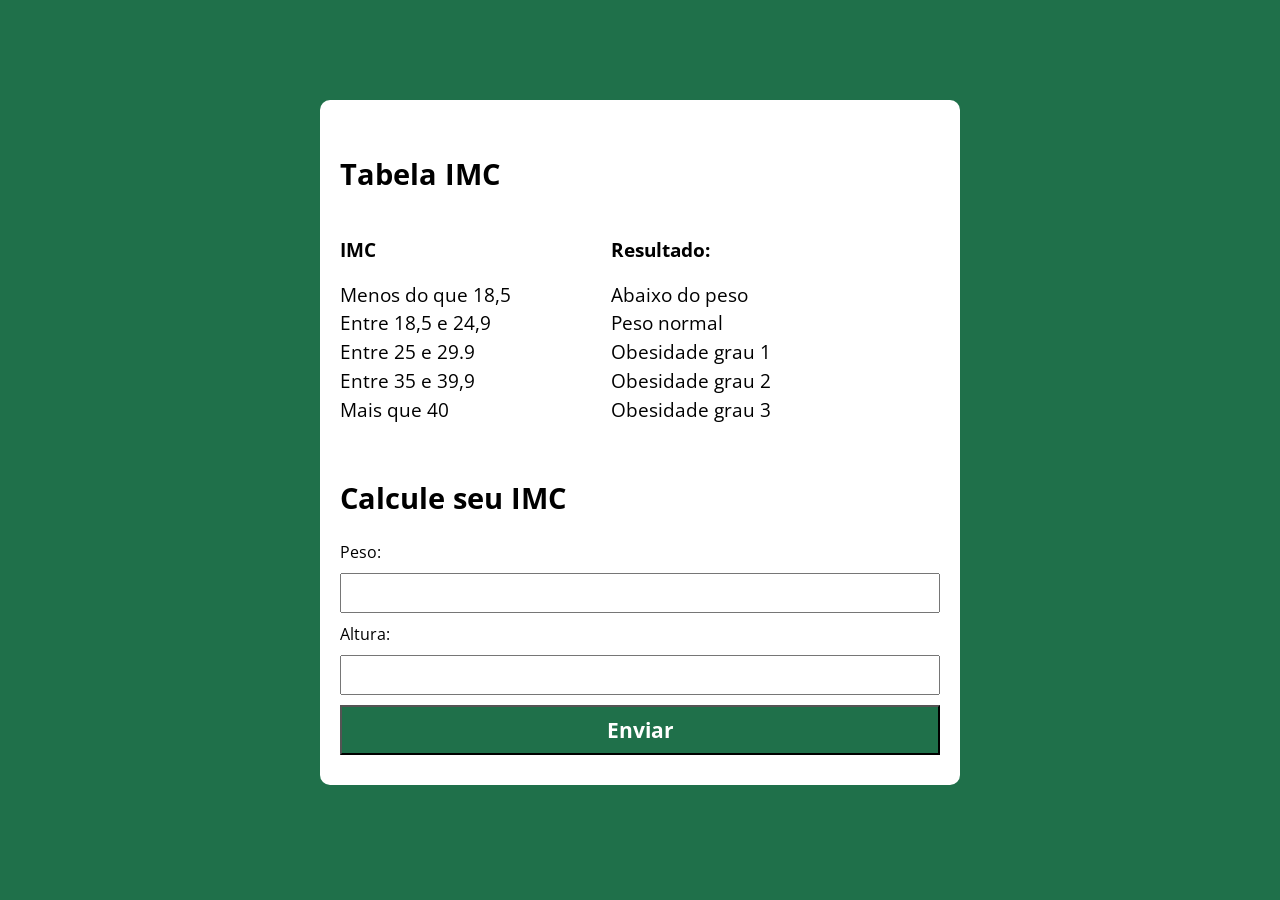
<file: index.html>
<!DOCTYPE html>
<html lang="pt-BR">
<head>
    <meta charset="UTF-8">
    <meta name="viewport" content="width=device-width, initial-scale=1.0">
    <title>Modelo</title>
    <link rel="stylesheet" href="./assets/css/style.css">
</head>
<body>
    <section class="container">
        <h1>Tabela IMC</h1>
        <section class="intro">
            <div>
                <ul>
                    <h2>IMC</h2>
                    <li>Menos do que 18,5</li>
                    <li>Entre 18,5 e 24,9</li>
                    <li>Entre 25 e 29.9</li>
                    <li>Entre 35 e 39,9</li>
                    <li>Mais que 40</li>
                </ul>
            </div>
            <div>
                <ul>
                    <h2>Resultado:</h2>
                    <li>Abaixo do peso</li>
                    <li>Peso normal</li>
                    <li>Obesidade grau 1</li>
                    <li>Obesidade grau 2</li>
                    <li>Obesidade grau 3</li>
                </ul>
            </div>
        </section>

        <h1>Calcule seu IMC</h1>

        <form action="" class="formulario" onsubmit="calcularImc(event)">
            <label for="input-peso">Peso:</label>
            <input type="number" name="input-peso" id="input-peso">

            <label for="input-altura">Altura:</label>
            <input type="number" name="input-altura" id="input-altura">

            <!-- <label for="input-teste-3">Label teste #3</label>
            <input type="text" id="input-teste-3">

            <label for="input-teste-4">Label teste #4</label>
            <input type="text" id="input-teste-4"> -->

            <button>Enviar</button>
        </form>
        <div class="resultado"></div>
    </section>

    <script src="./assets/js/main.js"></script>
</body>
</html>
</file>
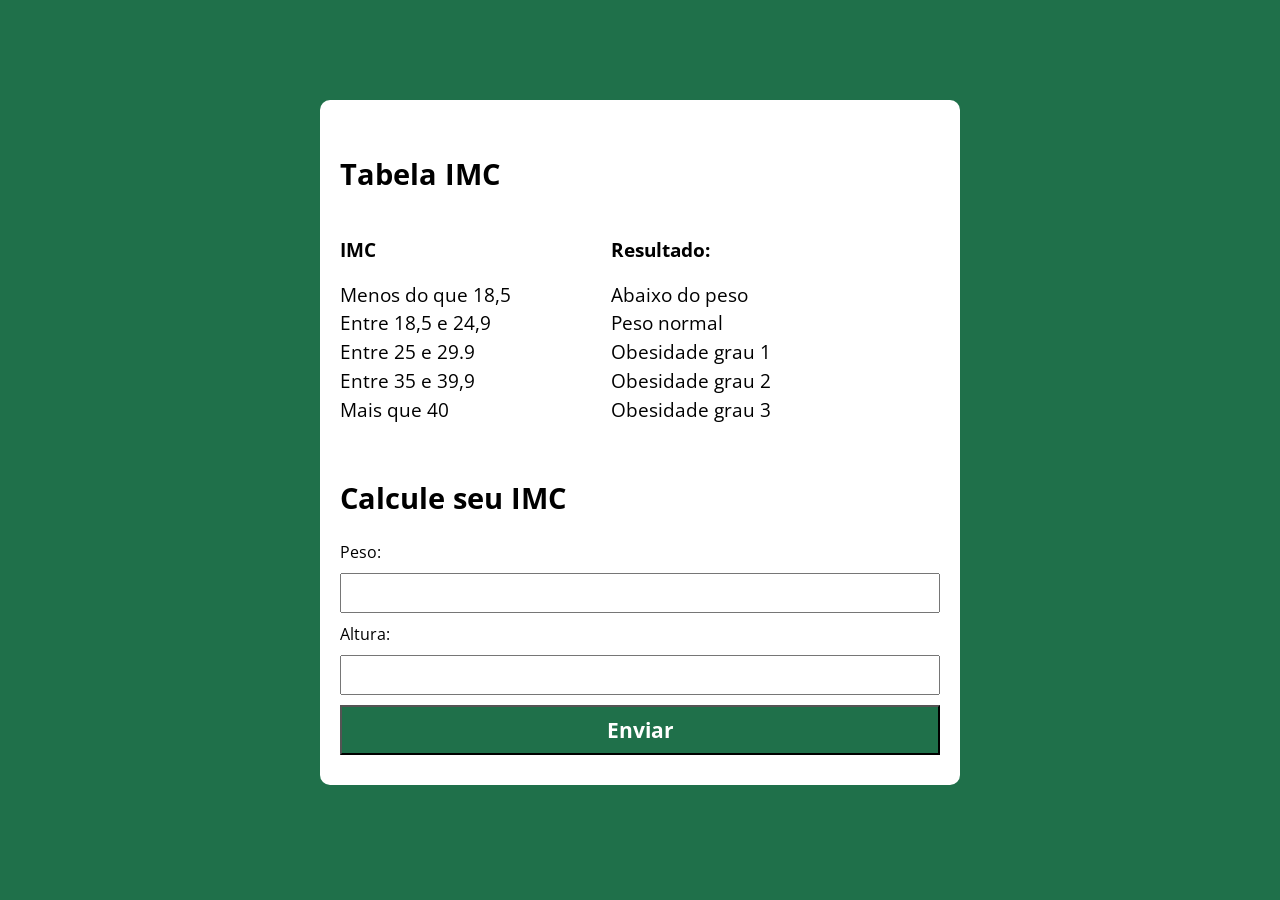
<file: assets/index.html>
<!DOCTYPE html>
<html lang="pt-BR">
<head>
    <meta charset="UTF-8">
    <meta name="viewport" content="width=device-width, initial-scale=1.0">
    <title>Modelo</title>
    <link rel="stylesheet" href="css/style.css">
</head>
<body>
    <section class="container">
        <h1>Tabela IMC</h1>
        <section class="intro">
            <div>
                <ul>
                    <h2>IMC</h2>
                    <li>Menos do que 18,5</li>
                    <li>Entre 18,5 e 24,9</li>
                    <li>Entre 25 e 29.9</li>
                    <li>Entre 35 e 39,9</li>
                    <li>Mais que 40</li>
                </ul>
            </div>
            <div>
                <ul>
                    <h2>Resultado:</h2>
                    <li>Abaixo do peso</li>
                    <li>Peso normal</li>
                    <li>Obesidade grau 1</li>
                    <li>Obesidade grau 2</li>
                    <li>Obesidade grau 3</li>
                </ul>
            </div>
        </section>

        <h1>Calcule seu IMC</h1>

        <form action="" class="formulario" onsubmit="calcularImc(event)">
            <label for="input-peso">Peso:</label>
            <input type="number" name="input-peso" id="input-peso">

            <label for="input-altura">Altura:</label>
            <input type="number" name="input-altura" id="input-altura">

            <!-- <label for="input-teste-3">Label teste #3</label>
            <input type="text" id="input-teste-3">

            <label for="input-teste-4">Label teste #4</label>
            <input type="text" id="input-teste-4"> -->

            <button>Enviar</button>
        </form>
        <div class="resultado"></div>
    </section>

    <script src="js/main.js"></script>
</body>
</html>
</file>
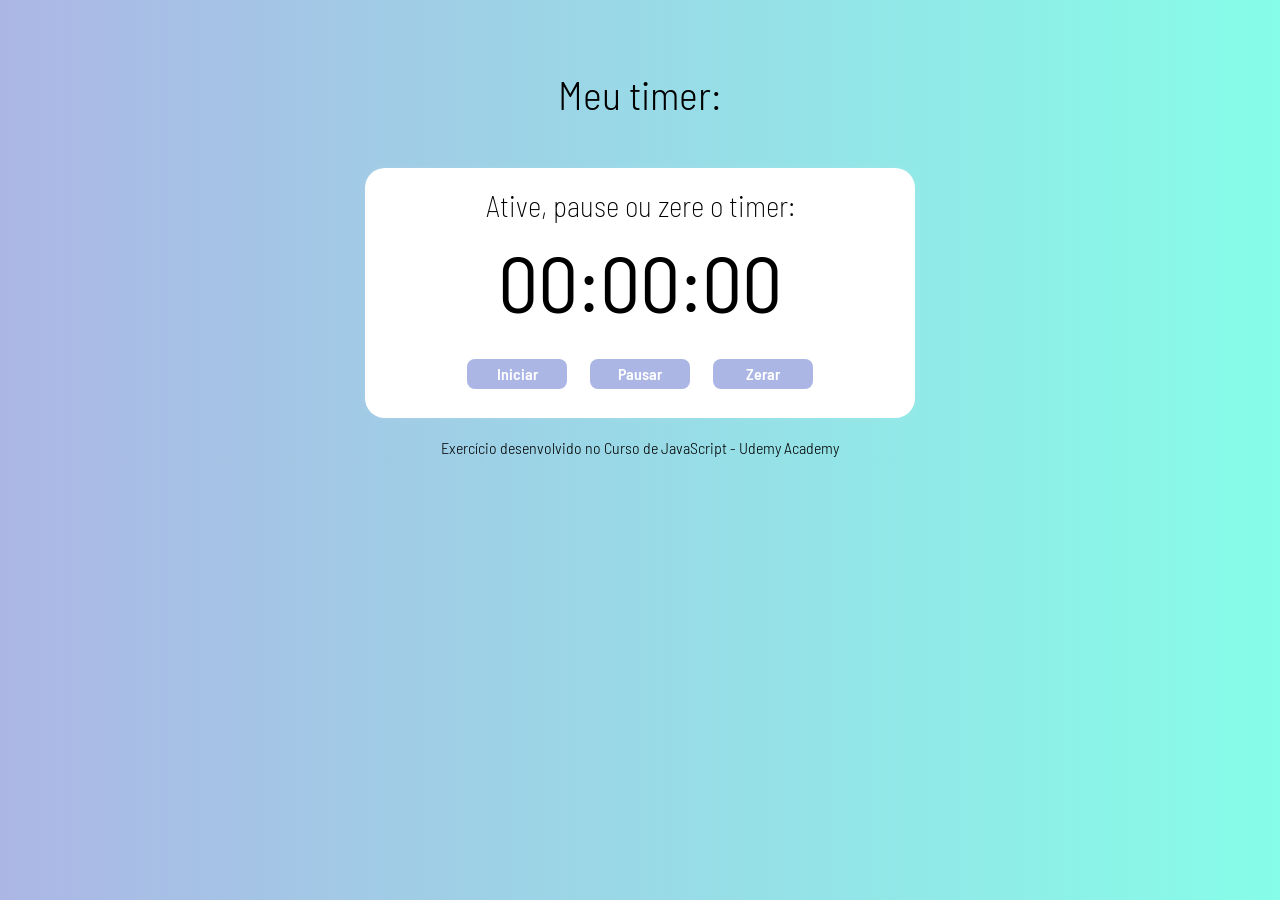
<file: assets3/index.html>
<!DOCTYPE html>
<html lang="pt-BR">
<head>
    <meta charset="UTF-8">
    <meta name="viewport" content="width=device-width, initial-scale=1.0">
    <title>Timer</title>
    <link rel="stylesheet" href="css/style.css">

</head>
<body>
    <header>
        <h1>Meu timer:</h1>
    </header>
    <section id="container">
        <h2>Ative, pause ou zere o timer:</h2>
        <div class="relogio">00:00:00</div>
        <div class="timer">
            <button class="iniciar">Iniciar</button>
            <button class="pausar">Pausar</button>
            <button class="zerar">Zerar</button>
        </div>

    </section>
    <footer>
        <p>
            Exercício desenvolvido no Curso de JavaScript - Udemy Academy
        </p>
    </footer>
    <script src="js/main.js"></script>
</body>
</html>
</file>
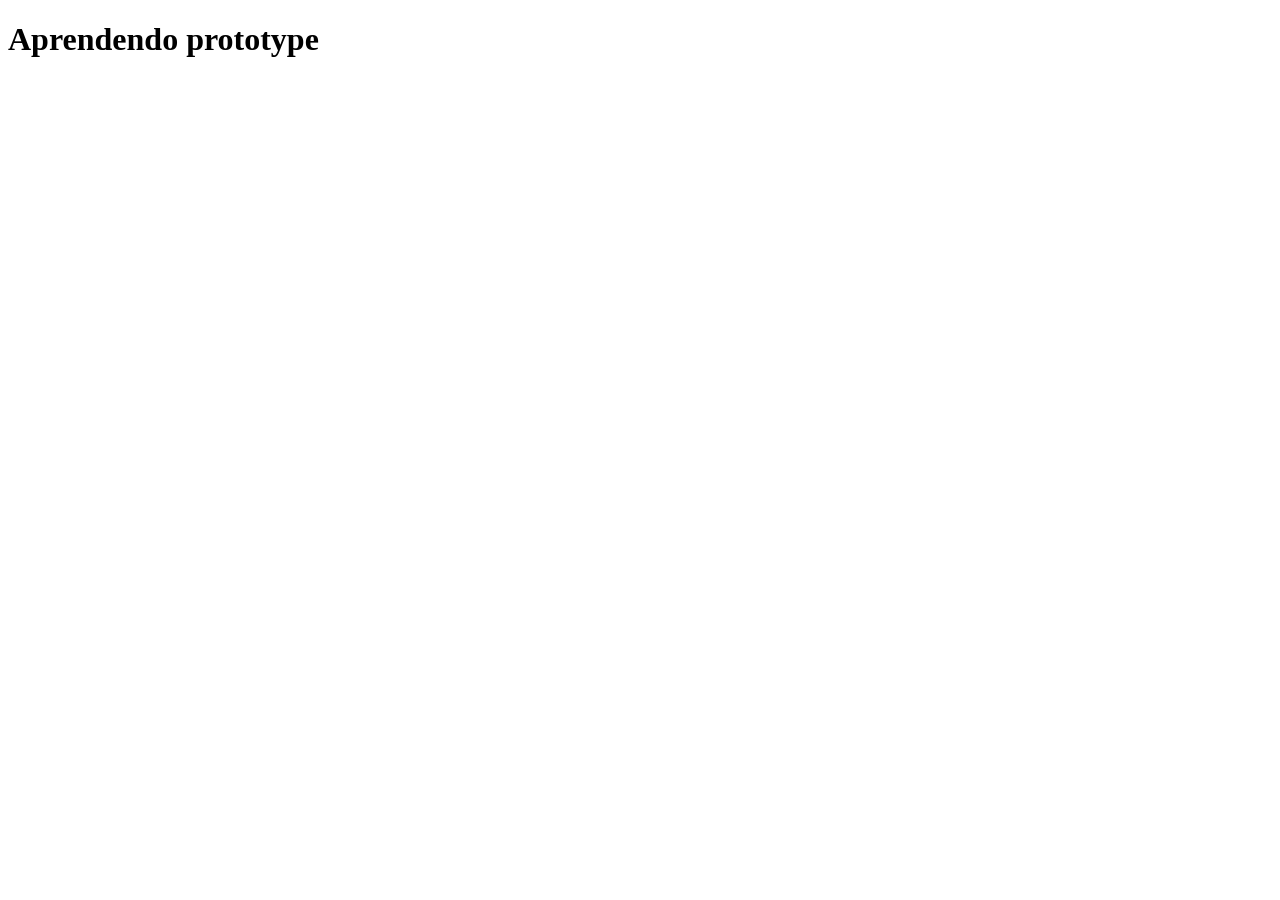
<file: assets6/index.html>
<!DOCTYPE html>
<html lang="en">
<head>
    <meta charset="UTF-8">
    <meta name="viewport" content="width=device-width, initial-scale=1.0">
    <title>Aprendendo prototype</title>
</head>
<body>
    <h1>Aprendendo prototype</h1>
    <script src="js/main.js"></script>
</body>
</html>
</file>
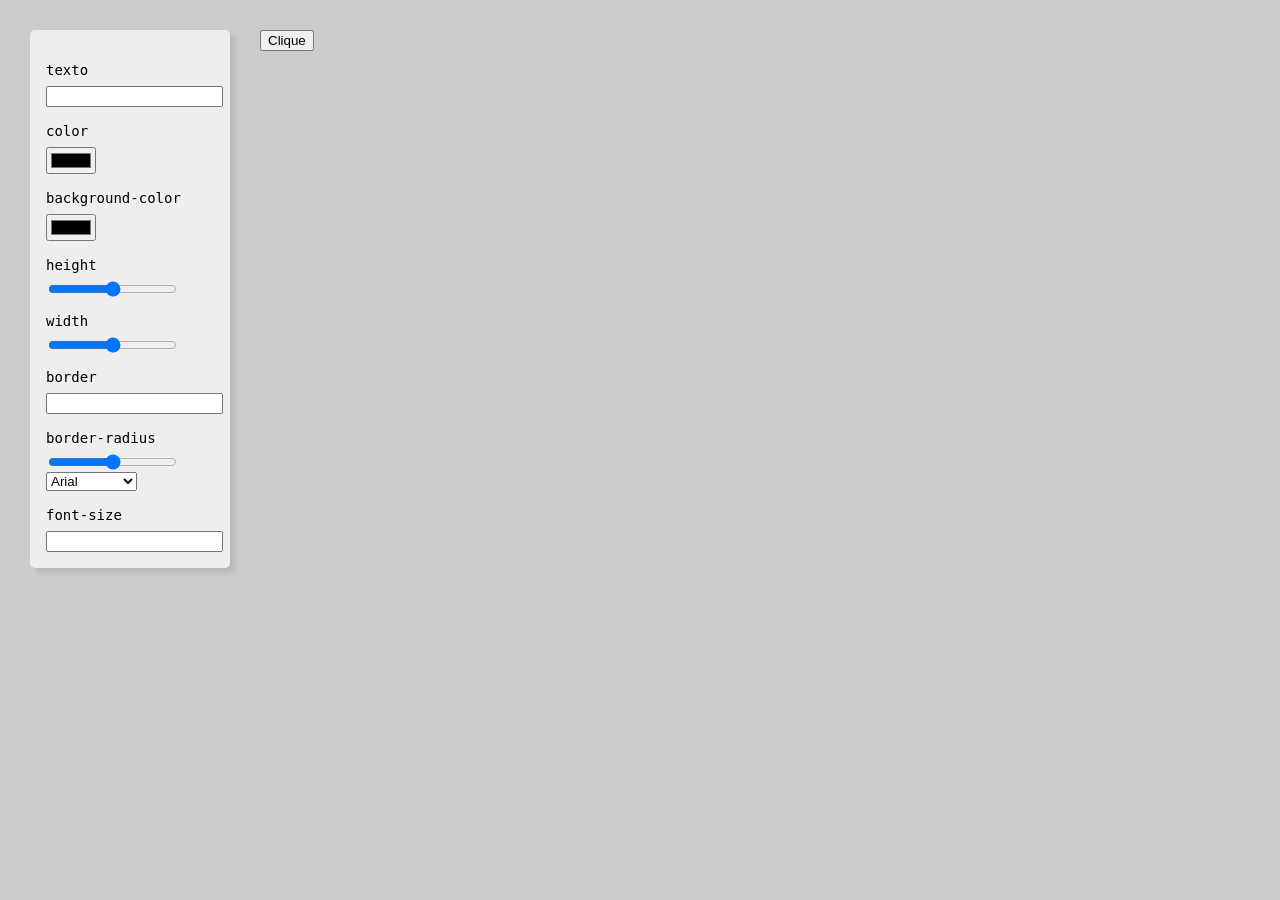
<file: assets7/index.html>
<!doctype html>
<html lang="pt-BR">
  <head>
    <meta charset="UTF-8" />
    <meta name="viewport" content="width=device-width, initial-scale=1.0" />
    <title>Button Creator</title>
  </head>
  <link rel="stylesheet" href="./css/style.css" />
  <body>
    <section class="button-creator">
      <form id="controles">
        <label for="texto">texto</label>
        <input type="text" name="texto" id="texto" />
        <label for="color">color</label>
        <input type="color" name="color" id="color" />
        <label for="backgroundColor">background-color</label>
        <input type="color" name="backgroundColor" id="backgroundColor" />
        <label for="height">height</label>
        <input type="range" name="height" id="height" min="0" max="200" />
        <label for="width">width</label>
        <input type="range" name="width" id="width" min="0" max="600" />
        <label for="border">border</label>
        <input type="text" name="border" id="border" />
        <label for="borderRadius">border-radius</label>
        <input
          type="range"
          name="borderRadius"
          id="borderRadius"
          min="0"
          max="20"
        />
        <select name="fontFamily" id="fontFamily">
          <option value="Arial">Arial</option>
          <option value="Georgia">Georgia</option>
          <option value="monospace">Monospace</option>
        </select>
        <label for="fontSize">font-size</label>
        <input type="number" name="fontSize" id="fontSize" />
      </form>
      <section class="resultado">
        <button class="btn">Clique</button>
        <pre><code class="css"></code></pre>
      </section>
    </section>
    <script src="./js/script.js"></script>
  </body>
</html>
</file>
<file: assets/css/style.css>
@import url('https://fonts.googleapis.com/css2?family=Open+Sans:ital,wght@0,300..800;1,300..800&family=Sen:wght@400..800&display=swap');


:root{
    --color1: rgb(31, 112, 74);
    --font1: "Open Sans", sans-serif; 

}


*{
    box-sizing: border-box;
    outline: 0;
    font-family: var(--font1);
    font-size: 1em;
}

body{
    background-color: var(--color1);
    padding: 0px;
    margin: 0px;
}

section.container{
    max-width: 640px;
    margin: 100px auto;
    background-color: white;
    padding: 20px;
    border-radius: 10px;
    
}

section.container h1{
    text-align: start;
    padding-top: 10px;
    font-size: 1.8em;
}

section.intro{
    display: flex;
    flex-flow: row nowrap;
    justify-content: start;
    align-items: center;
    gap: 100px;
}

div ul{
    font-size: 1.2em;
    line-height: 1.5;
    list-style: none;
    margin-left: -40px;
}


form.formulario label, input, button{
    display: block;
    width: 100%;
    margin-bottom: 10px;
}

form.formulario input{
    font-size: 1.2em;
    height: 40px;
}

form.formulario input:focus{
    outline: 1px solid var(--color1);
}

form.formulario button{
    background-color: var(--color1);
    color: white;
    font-size: 1.3em;
    font-weight: bold;
    height: 50px;
    cursor: pointer;
    transition: background-color .2s;
}

form.formulario button:hover{
    background-color: rgb(39, 136, 91);
}

div.resultado{
    background-color:rgb(39, 136, 91);
    font-size: 1.1em;
}
</file>
<file: assets3/css/style.css>
@import url('https://fonts.googleapis.com/css2?family=Barlow+Semi+Condensed:ital,wght@0,100;0,200;0,300;0,400;0,500;0,600;0,700;0,800;0,900;1,100;1,200;1,300;1,400;1,500;1,600;1,700;1,800;1,900&display=swap');

:root{
    --font1: "Barlow Semi Condensed", sans-serif;
}

*{
    margin: 0px;
    padding: 0px;
    box-sizing: border-box;
    font-family: var(--font1);
    font-size: 1em;
}

body{
    background: linear-gradient(90deg, #ACB6E5, #86FDE8);
}

header{
    text-align: center;
    margin-top: 70px;
    margin-bottom: 50px;
}

header h1{
    color: black;
    font-size: 2.5em;
    font-weight: 300;
}

section#container{
    background-color: white;
    display: flex;
    flex-flow: column;
    align-items: center;
    justify-content: center;
    width: 550px;
    height: 250px;
    margin: 0 auto;
    margin-top: 30px;
    padding: 10px;
    border-radius: 20px;
    border: none;
    outline: none;
    box-shadow: 0px 0px 10px rgba(255, 255, 255, .1);
}

section#container h2{
    font-size: 1.8em;
    font-weight: 200;
    margin-bottom: 10px;
}

section#container .relogio{
    margin-bottom: 20px;
    font-size: 5em;
}

div.timer button{
    background-color: #ACB6E5;
    width: 100px;
    height: 30px;
    margin: 10px;
    border: none;
    outline: none;
    border-radius: 8px;
    color: white;
    font-weight: 600;
    transition: background-color .3s ease-out; color: .3s;
}

div.timer button:hover{
    background-color: white;
    color: #ACB6E5;
}


footer{
    text-align: center;
    margin-top: 20px;
}

footer p{
    font-weight: 300;
}

.pausado{
    color: red;
}
</file>
<file: assets7/css/style.css>
body {
  margin: 0;
  background-color: #ccc;
}

label {
  display: block;
  margin-bottom: 0.5rem;
  margin-top: 1rem;
}

input {
  display: block;
}

.button-creator {
  display: grid;
  gap: 30px;
  padding: 30px;
  grid-template-columns: 200px 1fr;
}

#controles {
  background-color: #eee;
  font-family: "IBM Plex Mono", monospace;
  font-size: 0.875rem;
  border-radius: 5px;
  box-shadow: 5px 5px 5px 0 rgba(0, 0, 0, 0.1);
  padding: 1rem;
}

.css {
  font-family: "IBM Plex Mono", monospace;
  color: #333;
  margin-top: 40px;
  display: flex;
  flex-direction: column;
}

.css span {
  display: block;
  margin-bottom: 0.5rem;
}
</file>
